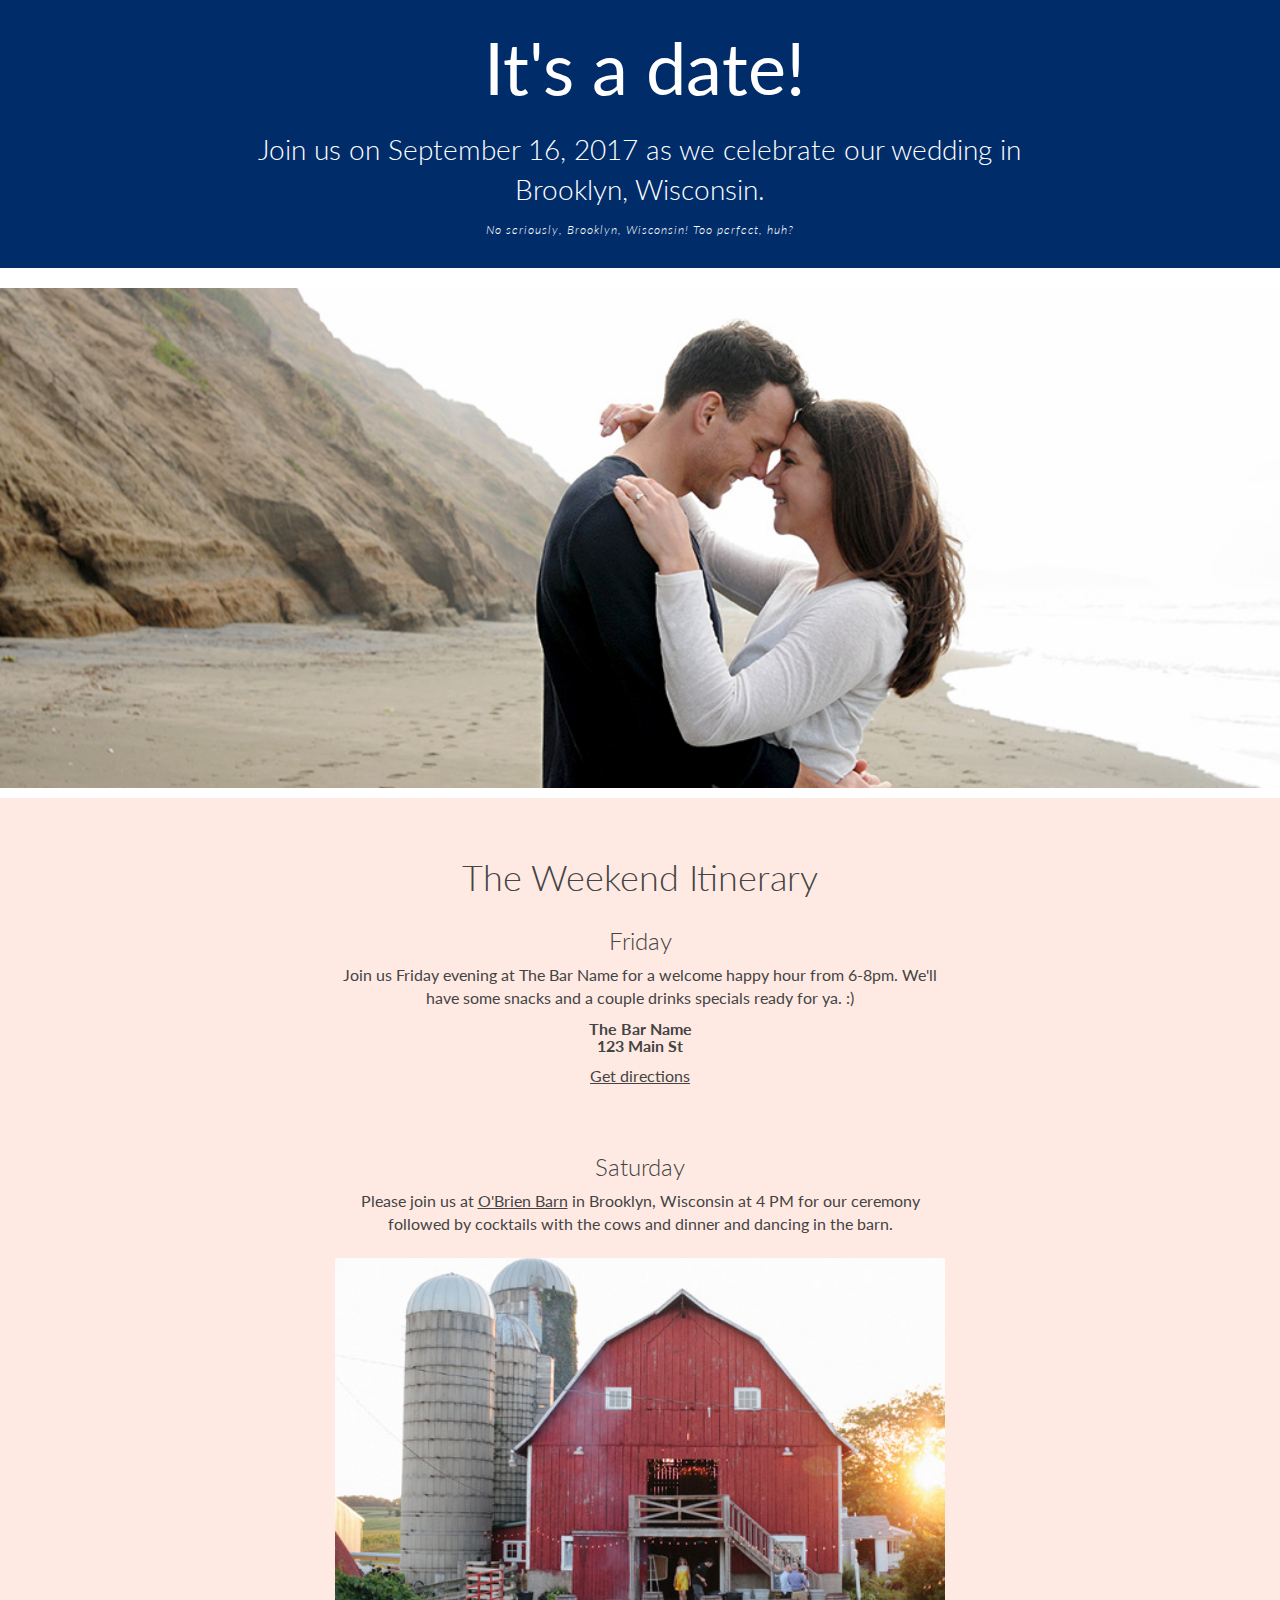
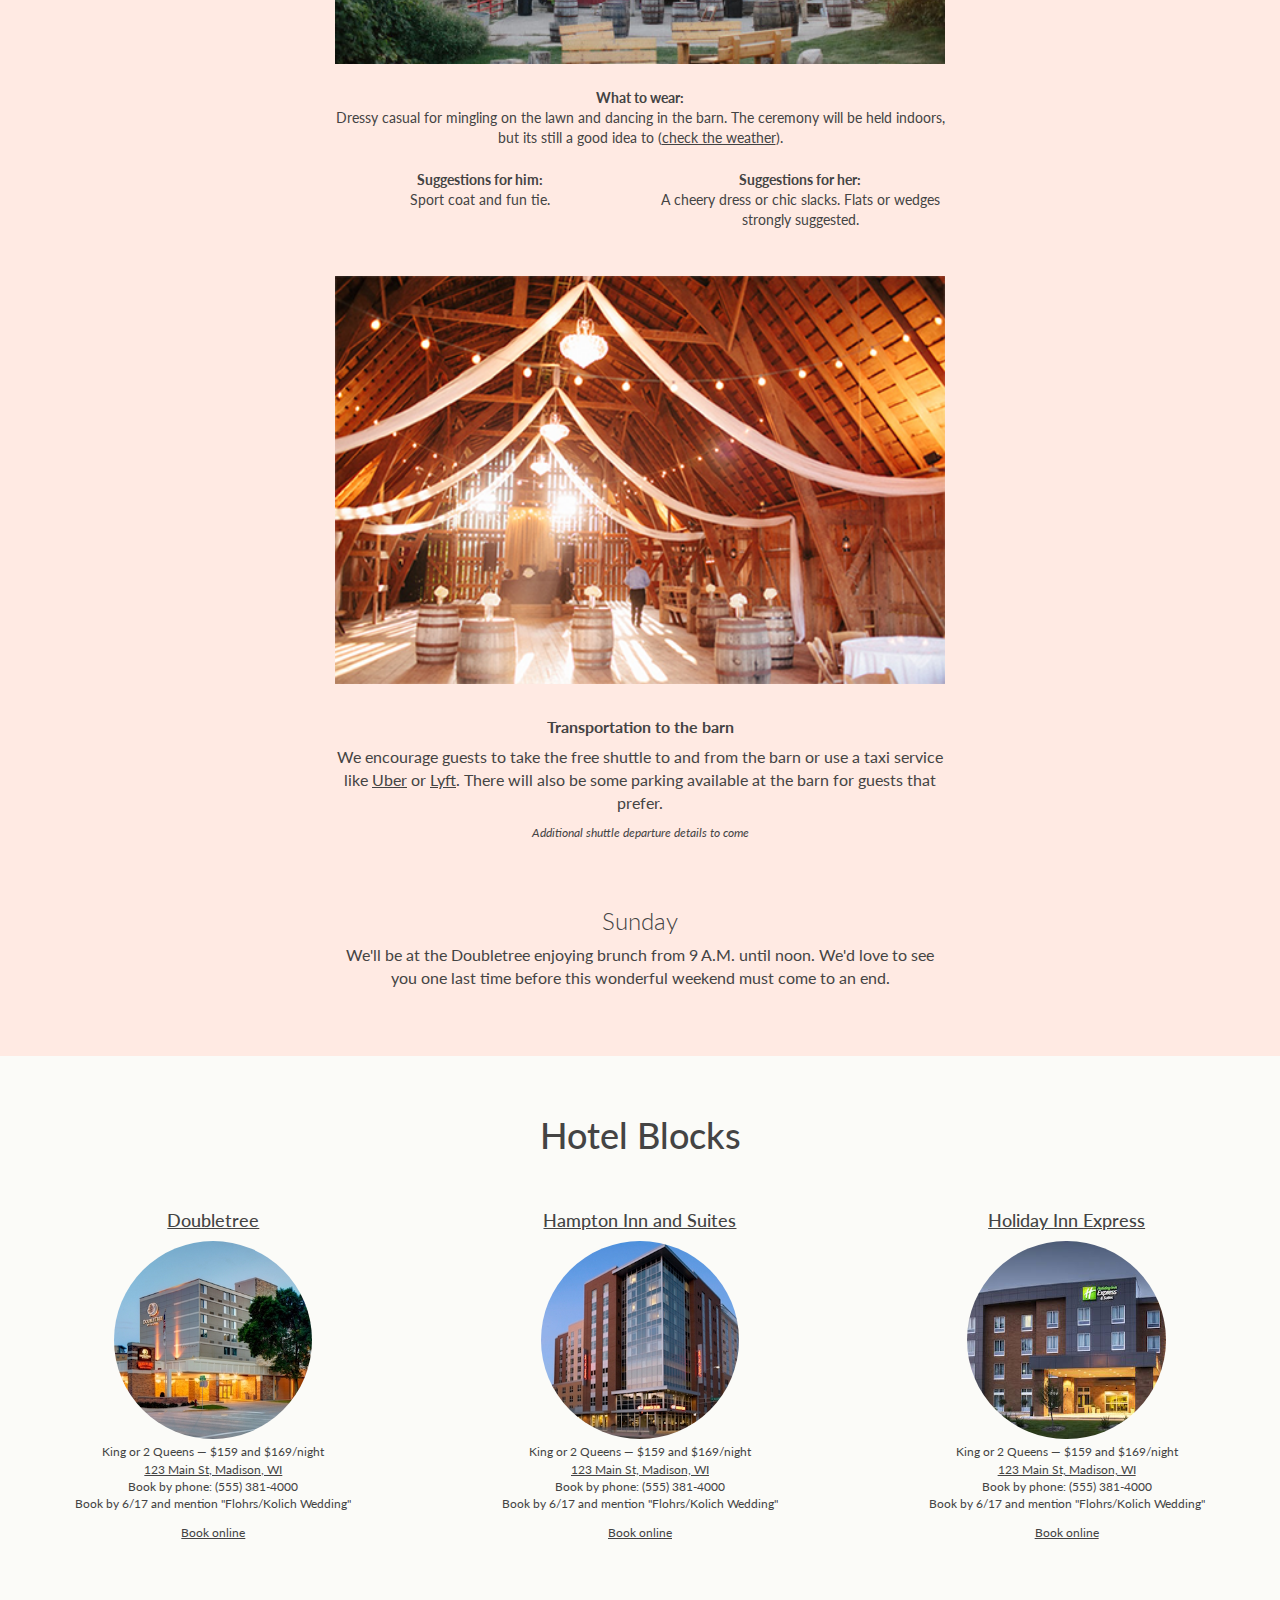
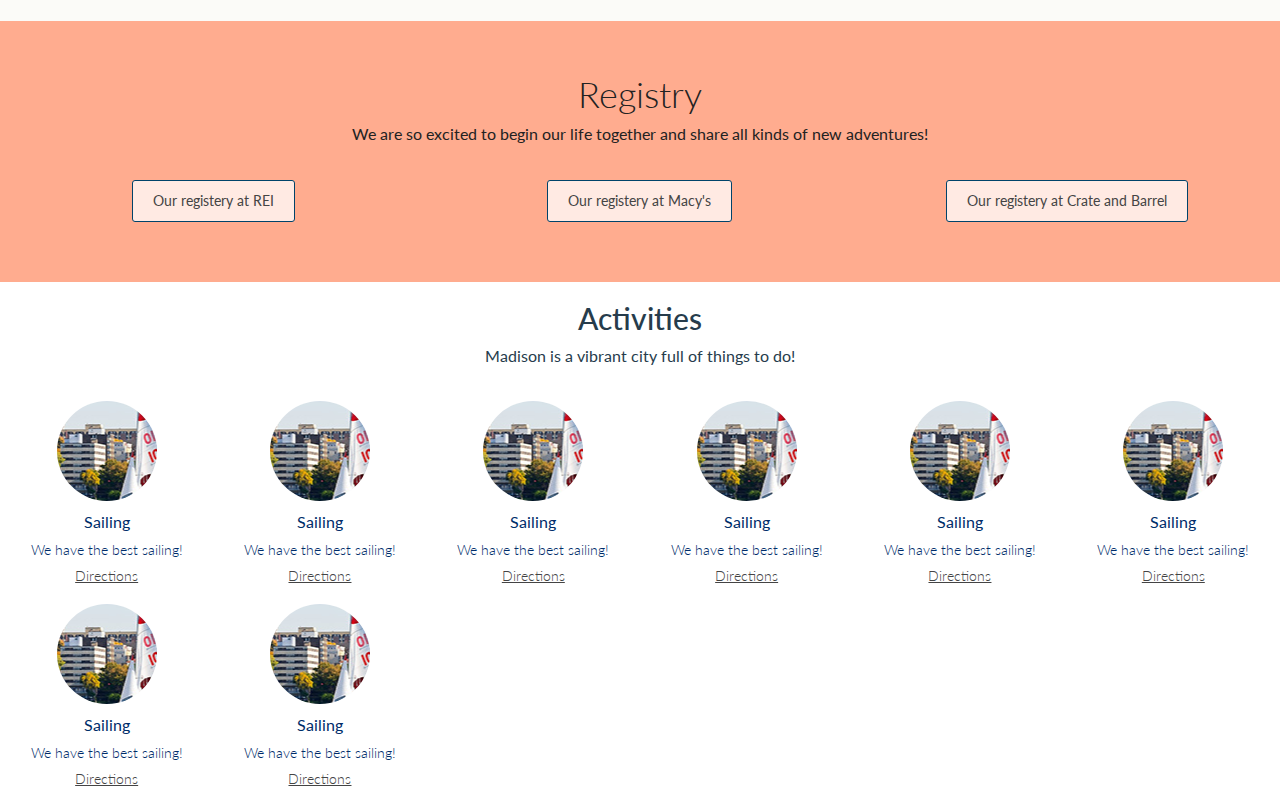
<file: new.html>
<!DOCTYPE html>
<html lang="en">
	<head>
		<meta charset="utf-8">
		<meta http-equiv="X-UA-Compatible" content="IE=edge">
		<meta name="viewport" content="width=device-width, initial-scale=1">
		<!-- The above 3 meta tags *must* come first in the head; any other head content must come *after* these tags -->
		<title>NEW WED</title>

		<!-- Bootstrap -->
		<link href="css/bootstrap.min.css" rel="stylesheet">

		<!-- Latest compiled and minified CSS -->
		<link rel="stylesheet" href="https://maxcdn.bootstrapcdn.com/bootstrap/3.3.7/css/bootstrap.min.css" integrity="sha384-BVYiiSIFeK1dGmJRAkycuHAHRg32OmUcww7on3RYdg4Va+PmSTsz/K68vbdEjh4u" crossorigin="anonymous">
		<!--Fonts -->
		<link href="https://fonts.googleapis.com/css?family=Bitter:400,700|Chivo:300,400,400i,700|Lato:300,400,700,900|Libre+Franklin:300,400,600|Open+Sans:300,400,600" rel="stylesheet">

		<link href="NEWwedding.css" rel="stylesheet" type="text/css">
	</head>

<body>

<header>
	<div class="container-fluid">
		<div class="row">
			<div class="col-md-8 col-md-offset-2">
				<div class="title">It's a date!</div>
				<div class="date pb-xs-2">Join us on September 16, 2017 as we celebrate our wedding in Brooklyn, Wisconsin.</div> 
				<div class="header-smirk">No seriously, Brooklyn, Wisconsin! Too perfect, huh?</div>
			</div>
		</div>
	</div>
</header>

<div class="welcome">
	<h2 class="names pb-xs-6"></h2>
</div>

<div class="details container-fluid">
	<div class="row">
    	<div class="col-md-6 col-md-offset-3">
			<h2>The Weekend Itinerary</h2>
		</div>
	</div>
	<div class="row">
		<div class="col-md-6 col-md-offset-3 pb-xs-6">
			<h3>Friday</h3>
			<p>Join us Friday evening at The Bar Name for a welcome happy hour from 6-8pm. We'll have some snacks and a couple drinks specials ready for ya. :)</p>	
			<h4>The Bar Name <br> 123 Main St</h4>
			<p><a href="http://www.newglarusbrewing.com/" target="new">Get directions</a></p>
		</div>
	</div>
	<div class="row">
		<div class="col-md-6 col-md-offset-3 pb-xs-4">
			<h3>Saturday</h3>
			<p class="pb-xs-2">Please join us at <a href="www.google.com">O'Brien Barn</a> in Brooklyn, Wisconsin at 4 PM for our ceremony followed by cocktails with the cows and dinner and dancing in the barn.</p>
			<img src="/img/barn1.jpg" alt="obrienbarn">
		</div>
	</div>	
	<div class="row">
		<div class="col-md-6 col-md-offset-3 pb-xs-4">
        	<p class=" pb-xs-2 details-wear"><span class="details-bold">What to wear:</span><br>Dressy casual for mingling on the lawn and dancing in the barn. The ceremony will be held indoors, but its still a good idea to (<a href="http://www.wunderground.com/cgi-bin/findweather/hdfForecast?query=14467">check the weather</a>).</p>
		    <div class="row pb-xs-6">
		        <div class="col-md-6">
		        	<p class="details-wear"><span class="details-bold">Suggestions for him:</span><br>Sport coat and fun tie.</p>
		        </div>
	        	<div class="col-md-6">
					<p class="details-wear"><span class="details-bold">Suggestions for her:</span><br>A cheery dress or chic slacks. Flats or wedges strongly suggested.</p>
				</div>
	        </div>
	        <img src="/img/barn2.png" alt="obrienbarn">
		</div>
	</div>
	<div class="row">
	    <div class="col-md-6 col-md-offset-3 pb-xs-6">
	    	<h4>Transportation to the barn</h4>
			<p>We encourage guests to take the free shuttle to and from the barn or use a taxi service like <a href="www.google.com">Uber</a> or <a href="www.google.com">Lyft</a>. There will also be some parking available at the barn for guests that prefer.</p>
			<p class="italic">Additional shuttle departure details to come</p>
		</div>
	</div>
	<div class="row">
		<div class="col-md-6 col-md-offset-3 pb-xs-6">
			<h3>Sunday</h3>
			<p>We'll be at the Doubletree enjoying brunch from 9 A.M. until noon. We'd love to see you one last time before this wonderful weekend must come to an end.</p>
		</div>
	</div>
</div>

<div class="hotel container-fluid pb-xs-6">
	<div class="row pb-xs-6">
		<div class="col">
			<h2>Hotel Blocks</h2>
		</div>
	</div>
	<div class="row">
		<div class="col col-md-4 pb-xs-6">
			<h4><a href="http://www.doubletree.com/">Doubletree</a></h3>
			<img src="/img/double.jpg" alt="Doubletree Hotel">
            <ul>
                <li>King or 2 Queens — $159 and $169/night</li>
                <li><a href="www.google.com">123 Main St, Madison, WI</a></li>
                <li>Book by phone: (555) 381-4000</li>
                <li class="pb-xs-2">Book by 6/17 and mention "Flohrs/Kolich Wedding"</li>
                <li><a href="www.google.com">Book online</a></li>
            </ul>
	    </div>
	    <div class="col col-md-4 pb-xs-6">
	        <h4><a href="http://www.doubletree.com/">Hampton Inn and Suites</a></h3>
	        <img src="/img/hampton.jpg" alt="Hamption Inn">
            <ul>
                <li>King or 2 Queens — $159 and $169/night</li>
                <li><a href="www.google.com">123 Main St, Madison, WI</a></li>
                <li>Book by phone: (555) 381-4000</li>
                <li class="pb-xs-2">Book by 6/17 and mention "Flohrs/Kolich Wedding"</li>
                <li><a href="www.google.com">Book online</a></li>
            </ul>
	    </div>
	    <div class="col col-md-4 pb-xs-6">
	        <h4><a href="http://www.doubletree.com/">Holiday Inn Express</a></h3>
	        <img src="/img/holidayinn.jpeg" alt="Holiday Inn">
	        <ul>
	            <li>King or 2 Queens — $159 and $169/night</li>
	            <li><a href="www.google.com">123 Main St, Madison, WI</a></li>
	            <li>Book by phone: (555) 381-4000</li>
	            <li class="pb-xs-2">Book by 6/17 and mention "Flohrs/Kolich Wedding"</li>
	            <li><a href="www.google.com">Book online</a></li>
	        </ul>     
	    </div> 
    </div>
</div>

<div class="registry container-fluid">
	<div class="row">
		<div class="col-xs-12 pb-xs-4">
			<h2>Registry</h2>
			<p>We are so excited to begin our life together and share all kinds of new adventures!</p>
		</div>
	</div>
	<div class="row">
		<div class="col-md-4">
			<p class="ghost-button"><a href="www.rei.com">Our registery at REI</a></p>
		</div>
		<div class="col-md-4">
			<p class="ghost-button"><a href="www.rei.com">Our registery at Macy's</a></p>
		</div>
		<div class="col-md-4">
			<p class="ghost-button"><a href="www.rei.com">Our registery at Crate and Barrel</a></p>
		</div>
	</div>
</div>

<div class="activities container-fluid">
	<div class="row">
		<div class="col-xs-12 pb-xs-4">
			<h2>Activities</h2>
			<p>Madison is a vibrant city full of things to do!</p>
		</div>
	</div>
	<div class="row">
		<div class="fun-item col-sm-4 col-md-3 col-lg-2">
			<div class="fun-circ fun-sail"></div>
			<div class="fun-name">Sailing</a></div>
			<div class="fun-desc">We have the best sailing!</div>
			<div class="fun-map"><a href="https://maps.google.com">Directions</a></div>
		</div>
		<div class="fun-item col-sm-4 col-md-3 col-lg-2">
			<div class="fun-circ fun-sail"></div>
			<div class="fun-name">Sailing</a></div>
			<div class="fun-desc">We have the best sailing!</div>
			<div class="fun-map"><a href="https://maps.google.com">Directions</a></div>
		</div>
		<div class="fun-item col-sm-4 col-md-3 col-lg-2">
			<div class="fun-circ fun-sail"></div>
			<div class="fun-name">Sailing</a></div>
			<div class="fun-desc">We have the best sailing!</div>
			<div class="fun-map"><a href="https://maps.google.com">Directions</a></div>
		</div>
		<div class="fun-item col-sm-4 col-md-3 col-lg-2">
			<div class="fun-circ fun-sail"></div>
			<div class="fun-name">Sailing</a></div>
			<div class="fun-desc">We have the best sailing!</div>
			<div class="fun-map"><a href="https://maps.google.com">Directions</a></div>
		</div>
		<div class="fun-item col-sm-4 col-md-3 col-lg-2">
			<div class="fun-circ fun-sail"></div>
			<div class="fun-name">Sailing</a></div>
			<div class="fun-desc">We have the best sailing!</div>
			<div class="fun-map"><a href="https://maps.google.com">Directions</a></div>
		</div>
		<div class="fun-item col-sm-4 col-md-3 col-lg-2">
			<div class="fun-circ fun-sail"></div>
			<div class="fun-name">Sailing</a></div>
			<div class="fun-desc">We have the best sailing!</div>
			<div class="fun-map"><a href="https://maps.google.com">Directions</a></div>
		</div>
		<div class="fun-item col-sm-4 col-md-3 col-lg-2">
			<div class="fun-circ fun-sail"></div>
			<div class="fun-name">Sailing</a></div>
			<div class="fun-desc">We have the best sailing!</div>
			<div class="fun-map"><a href="https://maps.google.com">Directions</a></div>
		</div>
		<div class="fun-item col-sm-4 col-md-3 col-lg-2">
			<div class="fun-circ fun-sail"></div>
			<div class="fun-name">Sailing</a></div>
			<div class="fun-desc">We have the best sailing!</div>
			<div class="fun-map"><a href="https://maps.google.com">Directions</a></div>
		</div>
	</div>
</div>



</body>
</file>
<file: NEWwedding.css>
body {
  font-family: 'Lato', Arial;
  font-size: 16px;
  color: #263C4C;
  text-align: center;
}

@media (max-width: 480px) {
    body {
        font-size: 14px;
    }
}

img {
    width: 100%;
}


a:link, a:visited {
    text-decoration: underline;
    color: #444;
}

li {
    list-style: none;
}

.italic{
    font-style: italic;
    font-size: 12px;
}

.pb-xs-2 {
    padding-bottom: 12px;
}
.pb-xs-4 {
    padding-bottom: 24px;
}
.pb-xs-6 {
    padding-bottom: 36px;
}

/* HEADER */

header {
    background: #002D6A;
    background-size: cover;
    text-align: center;
}

.title {
	font-size: 72px;
	font-family: 'Lato', serif;
    font-weight: 400;
	color: #fff;
    display: block;
    padding: 14px 12px 10px 12px;
    margin: 2px 0px 0px 10px;
  }

.date {
    font-family: 'Lato', serif;
    font-weight: 300;
    font-size: 28px;
    color: #fff;
}

.header-date {
	text-transform: uppercase;
    color: #fff;
	font-size: 18px;
	letter-spacing: 2px;
}

.header-location{
	padding-top: 10px;
    color: #fff;
	padding-bottom: 10px;
}

.header-smirk{
    font-family: 'Lato', serif;
	font-style: italic;
    color: #fff;
	font-size: 12px;
    font-weight: 300;
	padding-bottom: 30px;
    letter-spacing: 1px;
}

@media (max-width: 480px) {
    header {
        background: #002D6A;
    }
    header body {
    	color: #fff;
    }
    .title {
        font-size: 36px;
        color: #fff;
        padding: 15px 16px 10px 16px;
    }

    .header-date {
        font-size: 16px;
        color: #fff;
    }

    .header-location {
    	color: #fff;
        font-size: 12px;
        padding-top: 6px;
        padding-bottom: 6px;
    }

    .header-smirk {
    	color: #fff;
        font-size: 12px;
        padding-bottom: 10px;
    }
}

/* PHOTO */

.welcome {
    color: #FFFFFF;
    text-align: center;
    background: url('/img/engagement-1.jpg') no-repeat 50% 50%;
    background-size: cover;
}

 
.names {
    padding: 500px 0px 0px 0px;
    text-transform: uppercase;
    font-size: 36px;
    font-weight: 300;
    letter-spacing:2px;
}



@media (max-width: 767px) {
    .welcome {
        color:#ffffff;
        text-align: center;
        background: #FFFFFF url('/img/engagement-2.jpg') no-repeat 48% 10%;
        background-size: cover;
    }

    .names{
        padding: 200px 10px 0px 10px;
        font-size: 24px
    }
}


/* DETAILS / ITINERARY */

.details {
    color: #444;
    text-align: center;
    background: #FFEAE3;
    padding-top: 40px;
    padding-bottom: 20px
}


.details h2 {
    font-weight: 300;
    font-size: 36px;
}

.details h3 {
    font-weight: 300;
    font-size: 24px;
}

.details h4 {
    font-weight: bold;
    font-size: 16px;
}

.bar-name {
    font-weight: bold;
    font-size: 18px; 
}

.details-bold {
    font-weight: bold;
}

.details-wear {
    font-size: 14px;
}

@media (max-width: 480px) {
    .details h2 {
        font-size: 24px;
    }

    .details h3 {
        font-size: 18px;
    }

    .details p {
        font-size: 14px;
    }

    .bar-name {
        font-size: 14px
    }

    .details-wear {
        font-size: 12px;
    }
}

/* HOTEL */

.hotel {
    color: #444;
    text-align: center;
    background: #FBFBF8;
    padding-top: 40px;
    padding-bottom: 40px
}

.hotel h2 {
    font-size: 36px;
}

.hotel h3 {
    font-size: 24px;
}

.hotel ul {
    list-style-type: none;
    padding: 0;
    font-size: 12px;
    margin: 4px 0 4px 0;
}

.hotel img {
    width: 50%;
    border-radius: 50%;
}


@media (max-width: 480px) {
    .hotel h2 {
    font-size: 24px;
    }

    .hotel h3 {
    font-size: 12px;
    }
}

/* REGISTRY */

.registry {
    background-color: #FFAC8F;
    font-size: 16px;
    color: #222;
    text-align: center;
    padding-top: 50px;
    padding-bottom: 50px;
}

.registry h2 {
    font-weight: 300;
    font-size: 36px;
    margin: 4px 0 8px 0;
    color: #222;
}

.ghost-button {
    background-color: #FFEAE3;
    color: #00436A;
    border: 1px solid #00436A;
    padding: 10px 20px;
    text-align: center;
    text-decoration: none;
    display: inline-block;
    font-size: 14px;
    border-radius: 3px;
}

.ghost-button a {
    text-decoration: none !important
}


@media (max-width: 480px) {
    .registry h2 {
        font-size: 24px;
        margin: 4px 0 8px 0;

    }

}

/* ACTIVITIES AND FUN */

#activities a {
    color: #002D6A;
    text-decoration: underline;
}
#activities a:hover {
    text-decoration: none;
}

.fun-item {
    text-align: center;
    padding-bottom: 6px;
}

.fun-circ {
    margin: 0 auto;
    width: 100px;
    height: 100px;
    border-radius: 50%;
    background-color: #002D6A;
}

.fun-name {
    font-weight: 400;
    font-size: 16px;
    margin: 10px 0 6px 0;
}

.fun-name, .fun-desc, .fun-map {
    color: #002D6A;
}

.fun-desc, .fun-map {
    font-size: 14px;
    font-weight: 300;
}
.fun-desc {
    margin: 0 0 6px 0;
}
.fun-map {
    margin: 6px 0 12px 0;
}

.fun-sail {
    background: #FFFFFF url('/img/sail.jpg') no-repeat 50% 50%;
}
</file>
